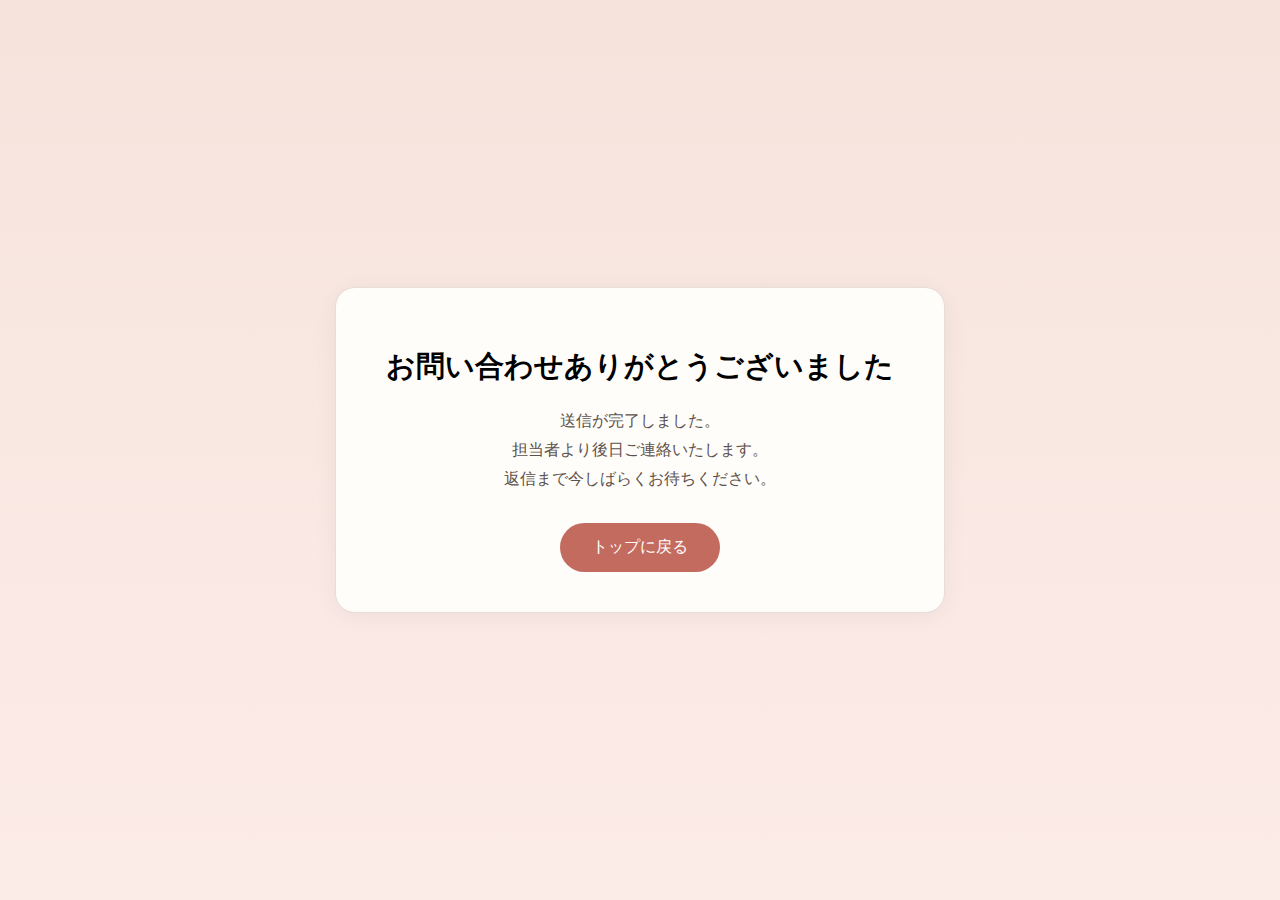
<file: thanks.html>
<!DOCTYPE html>
<html lang="ja">
    <head>
        <meta charset="UTF-8" />
        <meta name="viewport" content="width=device-width, initial-scale=1.0" />
        <title>お問い合わせありがとうございました</title>

        <style>
            body {
                margin: 0;
                font-family: "Noto Sans JP", sans-serif;
                background: linear-gradient(180deg, #f6e3dc, #fcece8);
                min-height: 100vh;
                display: flex;
                align-items: center;
                justify-content: center;
            }

            .thanks-box {
                background: #fffdf9;
                border-radius: 20px;
                padding: 40px 50px;
                border: 1px solid #e8ddd7;
                box-shadow: 0 4px 24px rgba(0, 0, 0, 0.05);
                max-width: 550px;
                text-align: center;
            }

            .thanks-title {
                font-size: 1.8rem;
                margin-bottom: 20px;
                font-weight: 600;
            }

            .thanks-text {
                color: #5d514c;
                line-height: 1.8;
                margin-bottom: 30px;
            }

            .thanks-button {
                background: #c36b5f;
                color: #fff;
                padding: 14px 32px;
                border-radius: 30px;
                text-decoration: none;
                font-size: 1rem;
                display: inline-block;
            }

            .thanks-button:hover {
                background: #b25f54;
            }
        </style>
    </head>
    <body>
        <div class="thanks-box">
            <h1 class="thanks-title">お問い合わせありがとうございました</h1>

            <p class="thanks-text">
                送信が完了しました。<br />
                担当者より後日ご連絡いたします。<br />
                返信まで今しばらくお待ちください。
            </p>

            <a href="index.html" class="thanks-button">トップに戻る</a>
        </div>
    </body>
</html>
</file>
